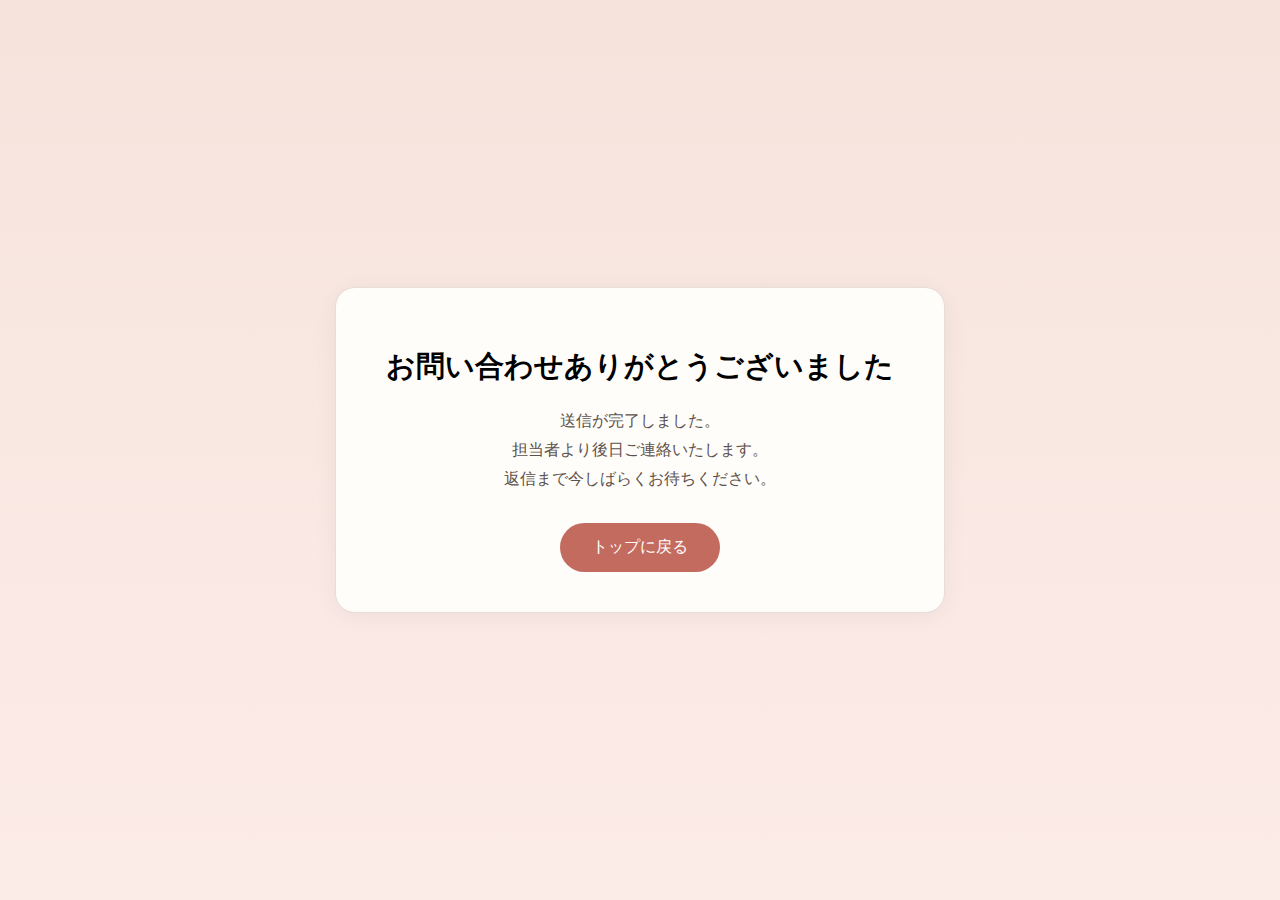
<file: thanks.html>
<!DOCTYPE html>
<html lang="ja">
    <head>
        <meta charset="UTF-8" />
        <meta name="viewport" content="width=device-width, initial-scale=1.0" />
        <title>お問い合わせありがとうございました</title>

        <style>
            body {
                margin: 0;
                font-family: "Noto Sans JP", sans-serif;
                background: linear-gradient(180deg, #f6e3dc, #fcece8);
                min-height: 100vh;
                display: flex;
                align-items: center;
                justify-content: center;
            }

            .thanks-box {
                background: #fffdf9;
                border-radius: 20px;
                padding: 40px 50px;
                border: 1px solid #e8ddd7;
                box-shadow: 0 4px 24px rgba(0, 0, 0, 0.05);
                max-width: 550px;
                text-align: center;
            }

            .thanks-title {
                font-size: 1.8rem;
                margin-bottom: 20px;
                font-weight: 600;
            }

            .thanks-text {
                color: #5d514c;
                line-height: 1.8;
                margin-bottom: 30px;
            }

            .thanks-button {
                background: #c36b5f;
                color: #fff;
                padding: 14px 32px;
                border-radius: 30px;
                text-decoration: none;
                font-size: 1rem;
                display: inline-block;
            }

            .thanks-button:hover {
                background: #b25f54;
            }
        </style>
    </head>
    <body>
        <div class="thanks-box">
            <h1 class="thanks-title">お問い合わせありがとうございました</h1>

            <p class="thanks-text">
                送信が完了しました。<br />
                担当者より後日ご連絡いたします。<br />
                返信まで今しばらくお待ちください。
            </p>

            <a href="index.html" class="thanks-button">トップに戻る</a>
        </div>
    </body>
</html>
</file>
